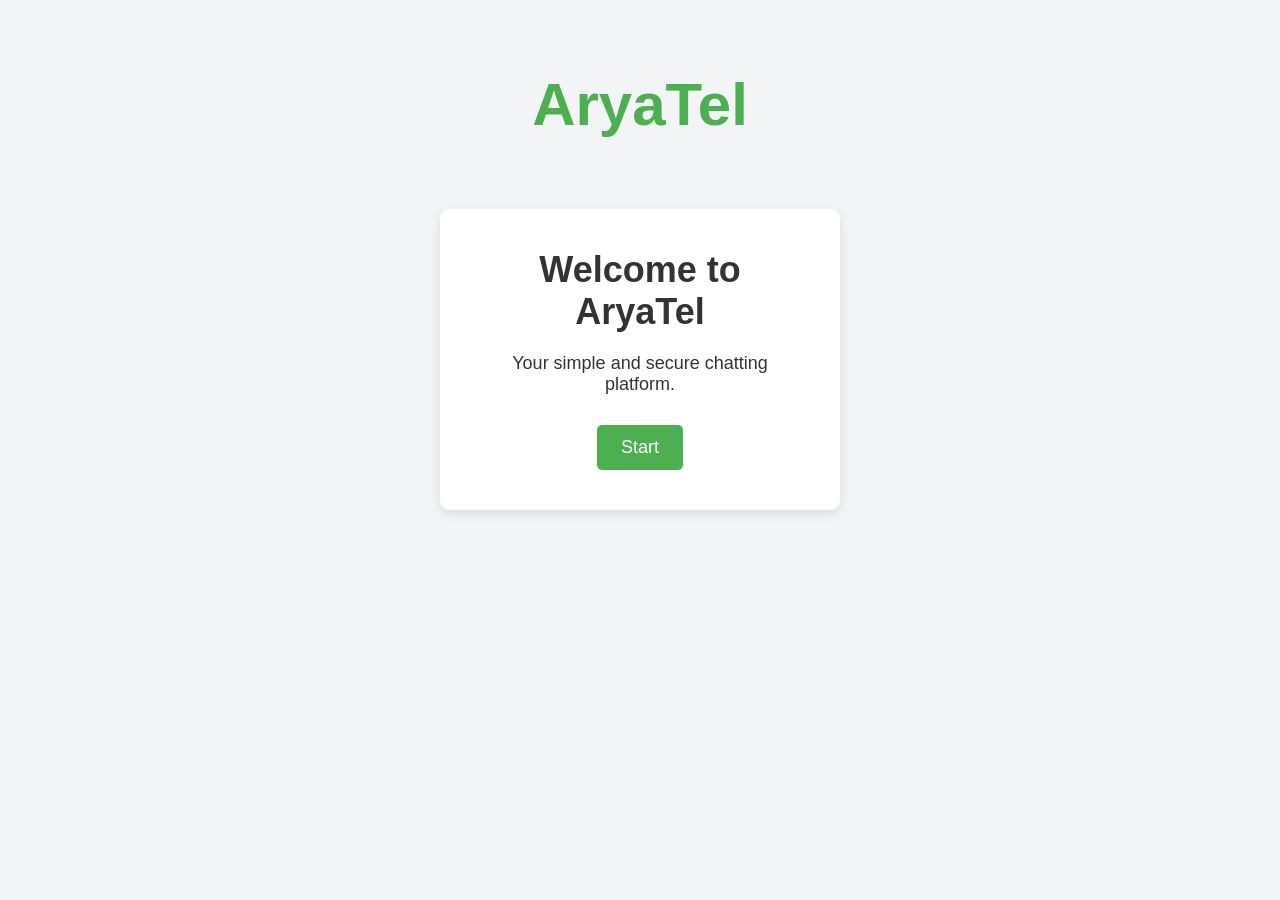
<file: src/index.html>
<!DOCTYPE html>
<html lang="en">
<head>
    <meta charset="UTF-8">
    <meta name="viewport" content="width=device-width, initial-scale=1.0">
    <title>AryaTel - Home</title>
    <link rel="stylesheet" href="index.css">
</head>
<body>
    <div class="AryaTel">
        <h2>AryaTel</h2>
    </div>
    
    <div class="container">
        <h1>Welcome to AryaTel</h1>
        <p>Your simple and secure chatting platform.</p>
        <a href="login.php" class="start-button">Start</a>
    </div>
</body>
</html>
</file>
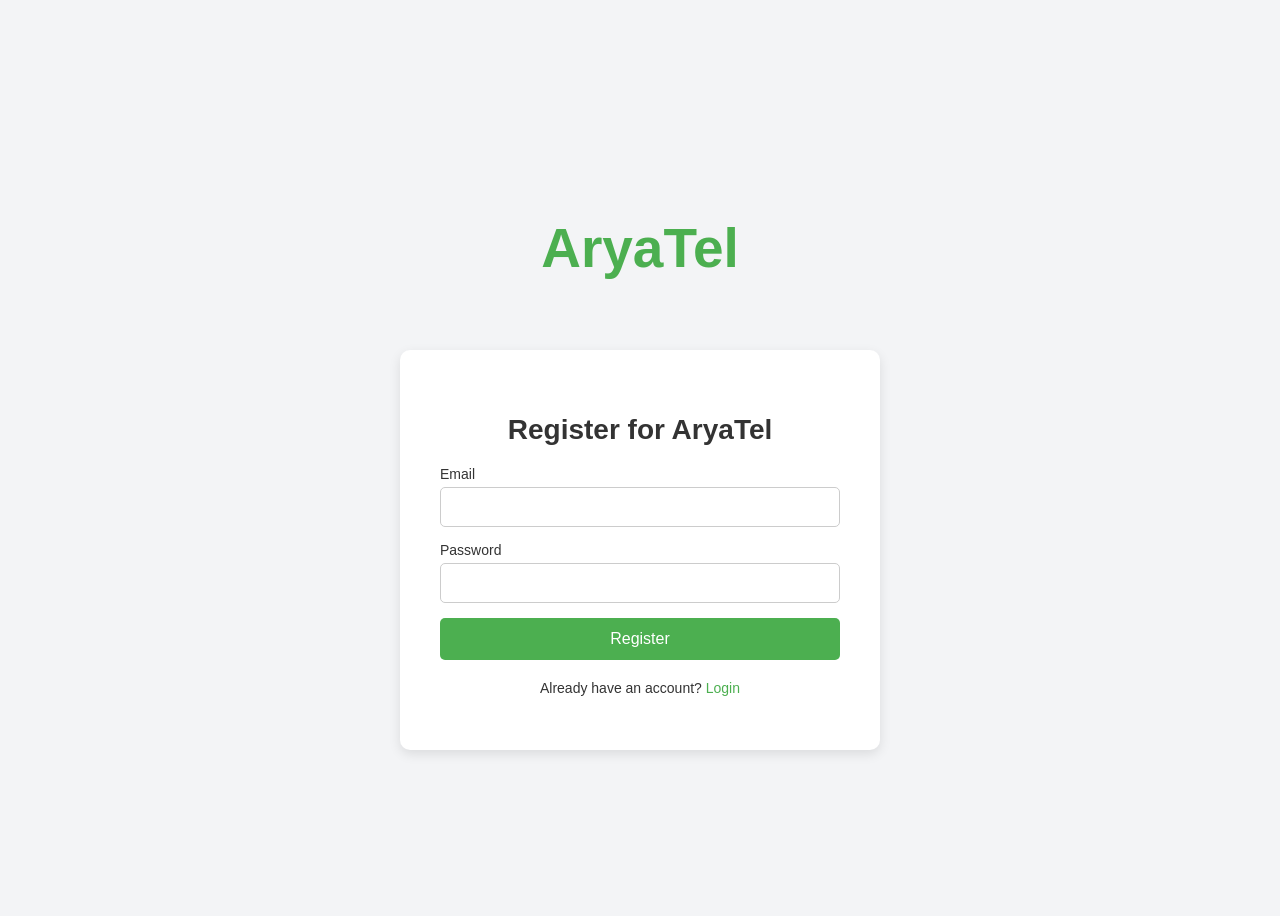
<file: src/register.html>
<!DOCTYPE html>
<html lang="en">
<head>
    <meta charset="UTF-8">
    <meta name="viewport" content="width=device-width, initial-scale=1.0">
    <title>AryaTel - Register</title>
    <link rel="stylesheet" href="register.css">
    <script src="rsa-keygen.js" defer></script>
</head>
<body>
    <div class="AryaTel">AryaTel</div>
    <div class="login-container">
        <h2>Register for AryaTel</h2>
        <form id="registerForm">
            <div class="input-group">
                <label for="email">Email</label>
                <input type="email" id="email" required>
            </div>
            <div class="input-group">
                <label for="password">Password</label>
                <input type="password" id="password" required>
            </div>
            <button type="submit" class="login-button">Register</button>
        </form>
        <p id="status"></p>
        <p class="register-text">Already have an account? <a href="login.php">Login</a></p>
    </div>
</body>
</html>
</file>
<file: src/index.css>
* {
    margin: 0;
    padding: 0;
    box-sizing: border-box;
}

body {
    font-family: 'Arial', sans-serif;
    height: 100vh;
    background: #f3f4f6;
    color: #333;
    display: flex;
    flex-direction: column; /* Stack elements vertically */
    align-items: center;
    padding-top: 20px; /* Add space at the top */
}

.AryaTel {
    text-align: center;
    font-size: 40px;
    margin-top: 50px;
    padding-bottom: 50px;
    font-weight: bold;
    color: #4CAF50;
    margin-bottom: 20px; /* Add space below the AryaTel text */
}

.container {
    text-align: center;
    background-color: #fff;
    padding: 40px;
    border-radius: 10px;
    box-shadow: 0px 4px 12px rgba(0, 0, 0, 0.1);
    max-width: 400px; /* Limit the width for better design */
    width: 90%;
}

h1 {
    font-size: 36px;
    margin-bottom: 20px;
}

p {
    font-size: 18px;
    margin-bottom: 30px;
}

.start-button {
    display: inline-block;
    padding: 12px 24px;
    font-size: 18px;
    background-color: #4CAF50;
    color: white;
    text-decoration: none;
    border-radius: 5px;
    transition: background-color 0.3s ease;
}

.start-button:hover {
    background-color: #45a049;
}

@media (max-width: 600px) {
    .container {
        padding: 20px;
    }

    h1 {
        font-size: 28px;
    }

    p {
        font-size: 16px;
    }

    .start-button {
        padding: 10px 20px;
        font-size: 16px;
    }
}
</file>
<file: src/register.css>
body {
    font-family: 'Arial', sans-serif;
    display: flex;
    justify-content: center;
    flex-direction: column;
    align-items: center;
    height: 100vh;
    background-color: #f3f4f6;
    color: #333;
}

.login-container {
    background-color: #fff;
    padding: 40px;
    border-radius: 10px;
    box-shadow: 0px 4px 12px rgba(0, 0, 0, 0.1);
    width: 100%;
    max-width: 400px;
    text-align: center;
}

.AryaTel {
    text-align: center;
    font-size: 55px;
    font-weight: bold;
    margin-top: 50px;
    padding-bottom: 50px;
    color: #4CAF50;
    margin-bottom: 20px;
}

h2 {
    font-size: 28px;
    margin-bottom: 20px;
}

.input-group {
    margin-bottom: 15px;
    text-align: left;
}

.input-group label {
    display: block;
    font-size: 14px;
    margin-bottom: 5px;
}

.input-group input {
    width: 100%;
    padding: 10px;
    font-size: 16px;
    border: 1px solid #ccc;
    border-radius: 5px;
    box-sizing: border-box;
}

button.login-button {
    width: 100%;
    padding: 12px;
    background-color: #4CAF50;
    color: white;
    font-size: 16px;
    border: none;
    border-radius: 5px;
    cursor: pointer;
    transition: background-color 0.3s ease;
}

button.login-button:hover {
    background-color: #45a049;
}

.register-text {
    margin-top: 20px;
    font-size: 14px;
}

.register-text a {
    color: #4CAF50;
    text-decoration: none;
}

.register-text a:hover {
    text-decoration: underline;
}

@media (max-width: 600px) {
    .login-container {
        padding: 20px;
    }

    h2 {
        font-size: 24px;
    }

    button.login-button {
        font-size: 14px;
        padding: 10px;
    }
}
</file>
